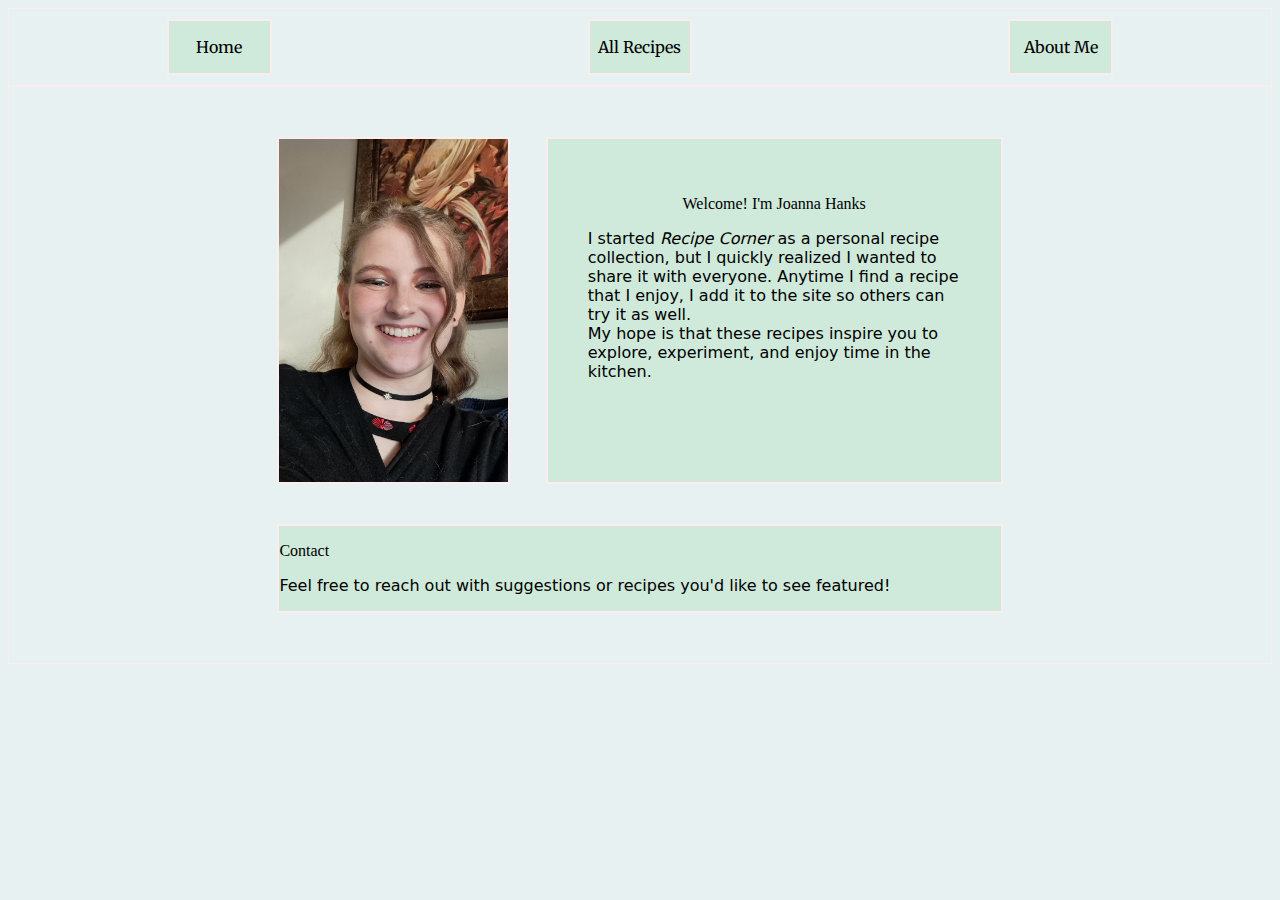
<file: about.html>
<!DOCTYPE html>
<html lang="en">
<head>
    <meta charset="UTF-8">
    <meta name="viewport" content="width=device-width, initial-scale=1.0">
    <title>About Me</title>
    <link rel="stylesheet" href="styles/style.css">
    <link href="https://fonts.googleapis.com/css2?family=Merriweather:wght@300;400;700&display=swap" rel="stylesheet">
</head>
<body class="about_me">
    <header>
        <a href="index.html"><p class="heading">Home</p></a>
        <a href="all_recipes.html"><p class="heading">All Recipes</p></a>
        <a href="about"><p class="heading">About Me</p></a>
    </header>

    <main>
        <img src="images/profile_picture.jpg" alt="Profile Photo">
        <section class="info ">
            <p class="head header">Welcome! I'm Joanna Hanks</p>
            <p class="paragraph">I started <i>Recipe Corner</i> as a personal recipe collection, but I quickly realized I wanted to share it with everyone. Anytime I find a recipe that I enjoy, I add it to the site so others can try it as well.<br>My hope is that these recipes inspire you to explore, experiment, and enjoy time in the kitchen.</p>
        </section>
        <section class="contact">
            <p class="header">Contact</p>
            <p class="paragraph">Feel free to reach out with suggestions or recipes you'd like to see featured!</p>
        </section>
    </main>

    <footer>
    </footer>
</body>
</html>
</file>
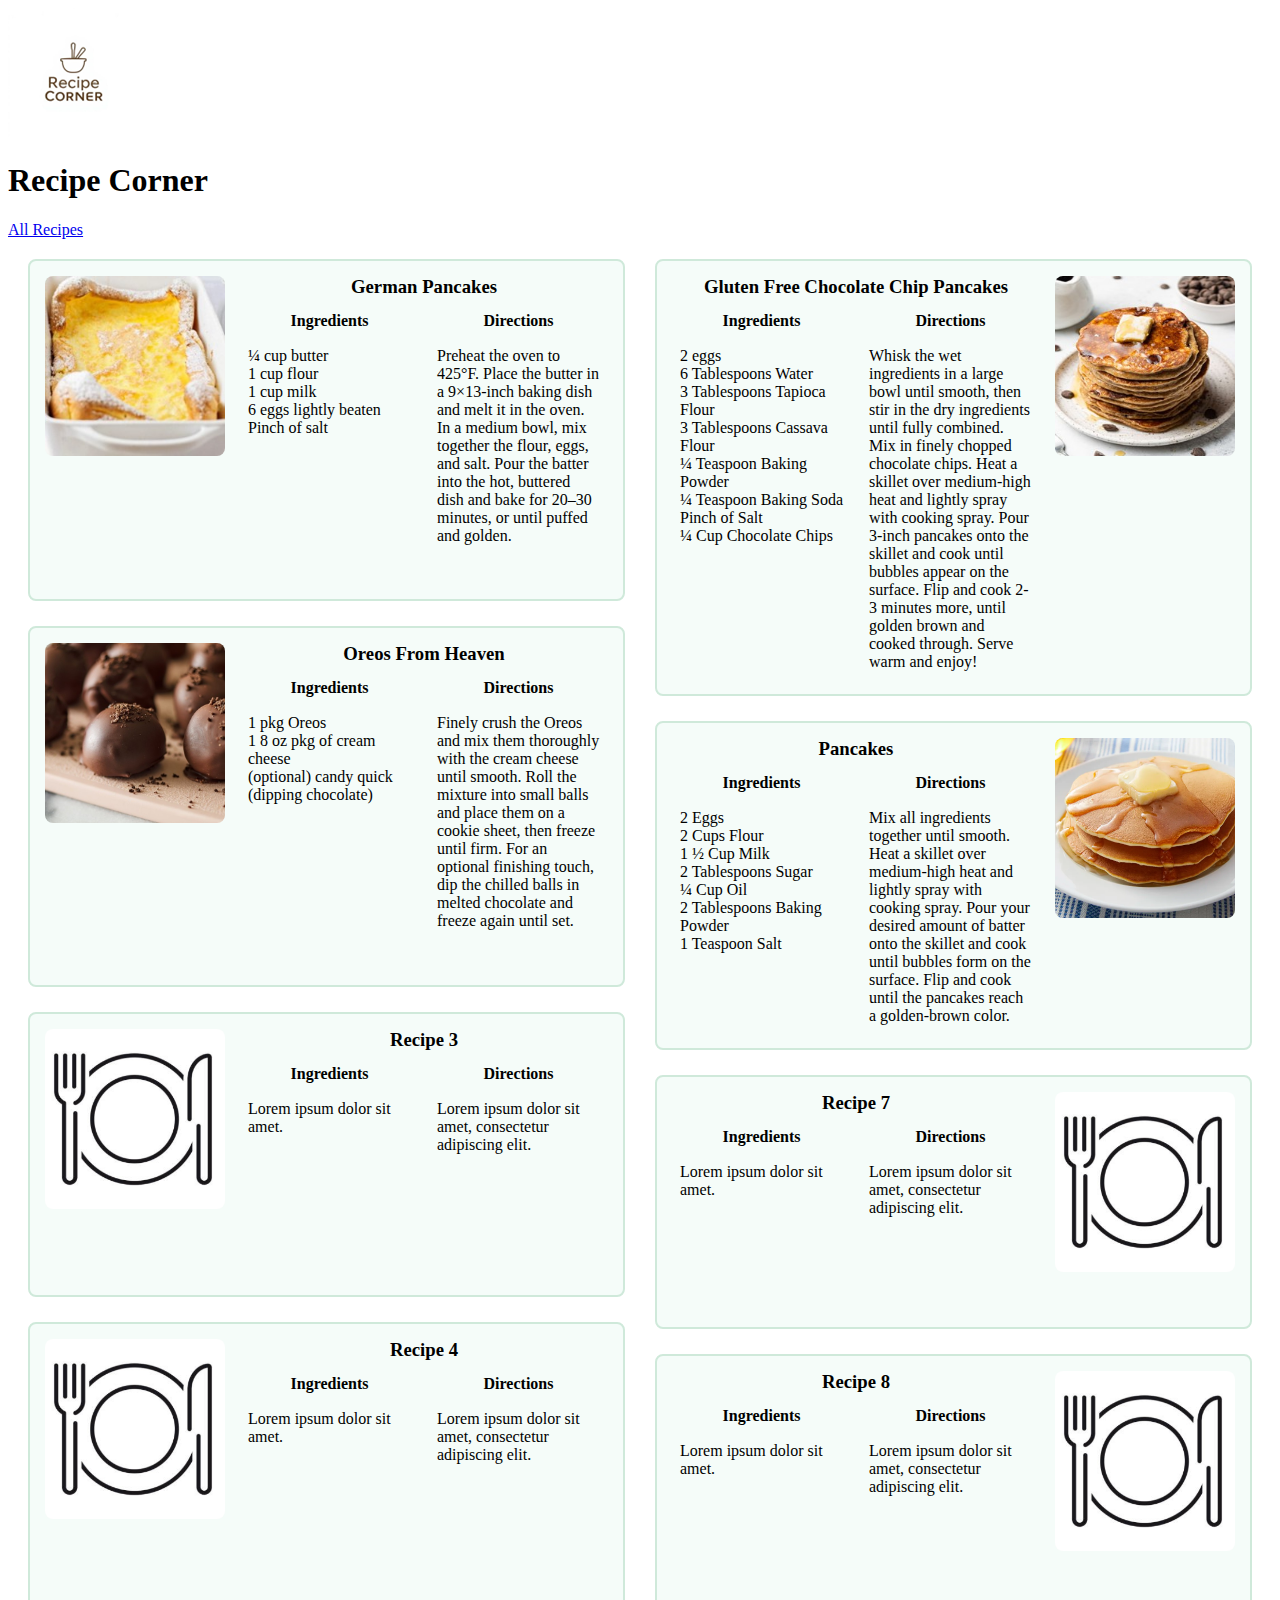
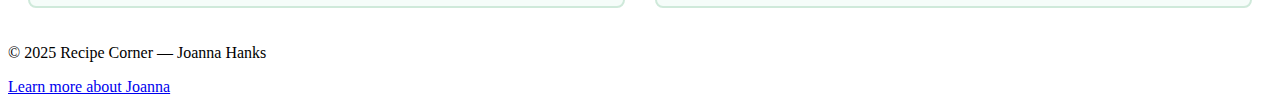
<file: all_recepes.html>
<!DOCTYPE html>
<html lang="en">
<head>
    <meta charset="UTF-8">
    <meta name="viewport" content="width=device-width, initial-scale=1.0">
    <title>All Recipes</title>
    <link href="https://fonts.googleapis.com/css2?family=Merriweather:wght@700&family=Open+Sans&display=swap" rel="stylesheet">
    <link rel="stylesheet" href="styles/style.css">

</head>
<body>
    <header>
        <div class="logo">
            <img src="images/recipe_corner.png" alt="Recipe Corner Logo">
            <h1>Recipe Corner</h1>
        </div>

        <nav>
            <!-- This is where to put the links to the other htmls -->
            <a href="all_recipes.html">All Recipes</a>
        </nav>

    </header>

    <main>
        <div class="recipe_columns">
            <div class="column_left">
                <div class="recipe_box">
                    <img class="recipe_image" src="images/german_pancakes.jpg" alt="German Pancakes">
                    <div class="recipe-content">
                        <h3>German Pancakes</h3>
                        <div class="ingredients_directions">
                            <div class="ingredients">
                                <h4>Ingredients</h4>
                                <p>¼ cup butter<br>1 cup flour<br>1 cup milk<br>6 eggs lightly beaten<br>Pinch of salt</p>
                            </div>
                            <div class="directions">
                                <h4>Directions</h4>
                                <p>Preheat the oven to 425°F. Place the butter in a 9×13-inch baking dish and melt it in the oven. In a medium bowl, mix together the flour, eggs, and salt. Pour the batter into the hot, buttered dish and bake for 20–30 minutes, or until puffed and golden.</p>
                            </div>
                        </div>
                    </div>
                </div>
                <div class="recipe_box">
                    <img class="recipe_image" src="images/oreos from heaven.jpg" alt="Oreos From Heaven">
                    <div class="recipe_content">
                        <h3>Oreos From Heaven</h3>
                        <div class="ingredients_directions">
                            <div class="ingredients">
                                <h4>Ingredients</h4>
                                <p>1 pkg Oreos<br>1 8 oz pkg of cream cheese<br>(optional) candy quick (dipping chocolate)</p>
                            </div>
                            <div class="directions">
                                <h4>Directions</h4>
                                <p>Finely crush the Oreos and mix them thoroughly with the cream cheese until smooth. Roll the mixture into small balls and place them on a cookie sheet, then freeze until firm. For an optional finishing touch, dip the chilled balls in melted chocolate and freeze again until set.</p>
                            </div>
                        </div>
                    </div>
                </div>
                <!-- Add 2 more boxes with lorem ipsum for left column -->
                <div class="recipe_box">
                    <img class="recipe_image" src="images/place_holder.png" alt="Image of Food">
                    <div class="recipe_content">
                        <h3>Recipe 3</h3>
                        <div class="ingredients_directions">
                            <div class="ingredients">
                                <h4>Ingredients</h4>
                                <p>Lorem ipsum dolor sit amet.</p>
                            </div>
                            <div class="directions">
                                <h4>Directions</h4>
                                <p>Lorem ipsum dolor sit amet, consectetur adipiscing elit.</p>
                            </div>
                        </div>
                    </div>
                </div>
                <div class="recipe_box">
                    <img class="recipe_image" src="images/place_holder.png" alt="Image of Food">
                    <div class="recipe_content">
                        <h3>Recipe 4</h3>
                        <div class="ingredients_directions">
                            <div class="ingredients">
                                <h4>Ingredients</h4>
                                <p>Lorem ipsum dolor sit amet.</p>
                            </div>
                            <div class="directions">
                                <h4>Directions</h4>
                                <p>Lorem ipsum dolor sit amet, consectetur adipiscing elit.</p>
                            </div>
                        </div>
                    </div>
                </div>
            </div>

            <!-- Right Column -->
            <div class="column right">
                <div class="recipe_box">
                    <img class="recipe_image" src="images/gluten free chocolate chip pancakes.jpg" alt="gluten Free Chocolate Chip Pancakes">
                    <div class="recipe_content">
                        <h3>Gluten Free Chocolate Chip Pancakes</h3>
                        <div class="ingredients_directions">
                            <div class="ingredients">
                                <h4>Ingredients</h4>
                                <p>2 eggs<br>6 Tablespoons Water<br>3 Tablespoons Tapioca Flour<br>3 Tablespoons Cassava Flour<br>¼ Teaspoon Baking Powder<br>¼ Teaspoon Baking Soda<br>Pinch of Salt<br>¼ Cup Chocolate Chips
                                    </p>
                            </div>
                            <div class="directions">
                                <h4>Directions</h4>
                                <p>Whisk the wet ingredients in a large bowl until smooth, then stir in the dry ingredients until fully combined. Mix in finely chopped chocolate chips. Heat a skillet over medium-high heat and lightly spray with cooking spray. Pour 3-inch pancakes onto the skillet and cook until bubbles appear on the surface. Flip and cook 2-3 minutes more, until golden brown and cooked through. Serve warm and enjoy!</p>
                            </div>
                        </div>
                    </div>
                </div>
                <div class="recipe_box">
                    <img class="recipe_image" src="images/pancake.png" alt="Recipe 6">
                    <div class="recipe_content">
                        <h3>Pancakes</h3>
                        <div class="ingredients_directions">
                            <div class="ingredients">
                                <h4>Ingredients</h4>
                                <p>2 Eggs<br>2 Cups Flour<br>1 ½ Cup Milk<br>2 Tablespoons Sugar<br>¼ Cup Oil<br>2 Tablespoons Baking Powder<br>1 Teaspoon Salt</p>
                            </div>
                            <div class="directions">
                                <h4>Directions</h4>
                                <p>Mix all ingredients together until smooth. Heat a skillet over medium-high heat and lightly spray with cooking spray. Pour your desired amount of batter onto the skillet and cook until bubbles form on the surface. Flip and cook until the pancakes reach a golden-brown color.</p>
                            </div>
                        </div>
                    </div>
                </div>
                <!-- Add 2 more boxes with lorem ipsum for right column -->
                <div class="recipe_box">
                    <img class="recipe_image" src="images/place_holder.png" alt="Image of Food">
                    <div class="recipe_content">
                        <h3>Recipe 7</h3>
                        <div class="ingredients_directions">
                            <div class="ingredients">
                                <h4>Ingredients</h4>
                                <p>Lorem ipsum dolor sit amet.</p>
                            </div>
                            <div class="directions">
                                <h4>Directions</h4>
                                <p>Lorem ipsum dolor sit amet, consectetur adipiscing elit.</p>
                            </div>
                        </div>
                    </div>
                </div>
                <div class="recipe_box">
                    <img class="recipe_image" src="images/place_holder.png" alt="Image of Food">
                    <div class="recipe_content">
                        <h3>Recipe 8</h3>
                        <div class="ingredients_directions">
                            <div class="ingredients">
                                <h4>Ingredients</h4>
                                <p>Lorem ipsum dolor sit amet.</p>
                            </div>
                            <div class="directions">
                                <h4>Directions</h4>
                                <p>Lorem ipsum dolor sit amet, consectetur adipiscing elit.</p>
                            </div>
                        </div>
                    </div>
                </div>
            </div>
        </div>
    </main>

    <footer>
        <p>&copy; 2025 Recipe Corner &mdash; Joanna Hanks</p>
        <p><a href="about.html">Learn more about Joanna</a></p>
    </footer>
</body>
</html>
</file>
<file: styles/style.css>
main {
    display: flex;
    justify-content: center;
    padding: 20px;
}

.recipe_columns {
    display: flex;
    gap: 30px;
    width: 100%;
    max-width: 1300px;
}

.column_left, 
.column.right {
    flex: 1;
    display: grid;
    grid-template-columns: 1fr;
    gap: 25px;
}

.recipe_box {
    display: flex;
    background: #F5FCF9;
    border: 2px solid #CFE9DA;
    border-radius: 8px;
    padding: 15px;
    gap: 15px;
    min-height: 220px;
}


.recipe_image {
    width: 180px;
    height: 180px;
    object-fit: cover;
    border-radius: 8px;
}

.column_left .recipe_box {
    flex-direction: row;
}

.column.right .recipe_box {
    flex-direction: row-reverse;
}

.recipe_content, 
.recipe-content {
    flex: 1;
    display: flex;
    flex-direction: column;
}

.recipe_content h3,
.recipe-content h3 {
    text-align: center;
    margin: 0 0 10px 0;
}


.ingredients_directions {
    display: grid;
    grid-template-columns: 1fr 1fr;
    gap: 10px;
}

.ingredients h4,
.directions h4 {
    margin: 0 0 5px 0;
    text-align: center;
    padding: 4px;
}

.ingredients p,
.directions p {
    margin: 0;
    padding: 8px;
}
/* 
#E8F1F2
#F5FCF9
#CFE9DA
#FBEDEE 
*/

.heading {
    font-family: "Merriweather", serif;
}

.paragraph{
    font-family: 'Open Sans', system-ui, -apple-system, BlinkMacSystemFont, 'Segoe UI', Roboto, Oxygen, Ubuntu, Cantarell, 'Helvetica Neue', sans-serif;
}

.about_me{
    background-color: #E8F1F2;
}

.about_me header{
    display: flex;
    justify-content: space-around;

    border: 1px solid #FBEDEE;
    padding-top: 10px;
    padding-bottom: 10px;
}

.about_me a{
    border: 2px solid #FBEDEE;
    text-decoration: none;
    color: black;
    background-color: #CFE9DA;
    text-align: center;

    width: 8%;
}

.about_me main{
    border: 1px solid #FBEDEE;

    padding: 50px 0px;

    display: grid;
    gap: 40px;
    grid-template-columns: 1fr 1fr 2fr 1fr;
}
.about_me img{
    border: 2px solid #FBEDEE;
    width: 100%;

    grid-column: 2/3;
}
.about_me .head{
    text-align: center;
}
.about_me .info{
    grid-column: 3/4;
    padding: 40px;
}
.about_me .contact{
    grid-column: 2/4;
}
.about_me section{
    background-color: #CFE9DA;
    border: 2px solid #FBEDEE;
}




















/* index.html (Home page only) */

:root {
  --primary: #E8F1F2;
  --secondary: #F5FCF9;
  --accent1: #CFE9DA;
  --accent2: #FBEDEE;
  --text-dark: #333;
  --text-medium: #555;
  --radius: 10px;
}

/* Typography for HOME page only */
.home {
  margin: 0;
  font-family: 'Open Sans', system-ui, -apple-system, BlinkMacSystemFont, "Segoe UI", sans-serif;
  background-color: var(--primary);
  color: var(--text-dark);
  line-height: 1.6;
}

.home h1,
.home h2,
.home h3,
.home h4,
.home h5,
.home h6 {
  font-family: 'Merriweather', serif;
  color: var(--text-dark);
}

.home * {
  box-sizing: border-box;
}

.home img {
  max-width: 100%;
  display: block;
}

.home main {
  max-width: 1400px;
  margin: 0 auto;
  padding: 2rem 1rem 3rem;
}

/* ---------- Header ---------- */

.home header {
  background-color: var(--secondary);
  padding: 1rem 5%;
  display: flex;
  justify-content: space-between;
  align-items: center;
  border-bottom: 3px solid var(--accent1);
}

.home .logo {
  display: flex;
  align-items: center;
  gap: 0.75rem;
}

.home .logo img {
  width: 60px;
}

.home .logo h1 {
  margin: 0;
  font-size: 1.7rem;
}

.home nav a {
  text-decoration: none;
  color: var(--text-dark);
  font-weight: 600;
  margin-left: 1.5rem;
}

.home nav a:hover {
  color: var(--accent2);
}

/* ---------- Intro / hero section ---------- */

.home .intro {
  background-color: var(--secondary);
  padding: 2rem;
  margin-top: 2rem;
  border-radius: var(--radius);
  display: grid;
  grid-template-columns: 2fr 1.5fr;
  gap: 2rem;
  align-items: center;
  box-shadow: 0 3px 10px rgba(0,0,0,0.08);
}

.home .intro h2 {
  margin-top: 0;
  font-size: 2rem;
}

.home .intro-image {
  width: 100%;
  display: flex;
  align-items: center;
  justify-content: center;
}

.home .intro-image img {
  width: 100%;
  max-width: 500px;
  height: auto;
}

/* ---------- Featured recipes ---------- */

.home .featured-recipes {
  margin-top: 3rem;
}

.home .featured-recipes h2 {
  font-size: 1.8rem;
  border-bottom: 3px solid var(--accent1);
  display: inline-block;
  margin-bottom: 1.5rem;
}

/* Recipe cards */

.home .recipe-card {
  background-color: var(--secondary);
  padding: 1.5rem;
  border-radius: var(--radius);
  display: grid;
  grid-template-columns: 1.5fr 2fr;
  gap: 1.5rem;
  margin-bottom: 2rem;
  box-shadow: 0 3px 10px rgba(0,0,0,0.05);
}

.home .recipe-card img {
  border-radius: var(--radius);
}

.home .recipe-card figcaption {
  margin-top: 0.5rem;
  text-align: center;
  font-weight: 600;
}

.home .recipe-content h3 {
  margin-top: 0;
  font-size: 1.4rem;
}

.home .recipe-content h4 {
  margin-bottom: 0.3rem;
  margin-top: 1rem;
  color: var(--text-medium);
}

.home .recipe-content ul {
  padding-left: 1.2rem;
}

/* Button */

.home .btn {
  display: inline-block;
  margin-top: 1rem;
  padding: 0.6rem 1.2rem;
  background-color: var(--accent1);
  color: var(--text-dark);
  text-decoration: none;
  border-radius: 999px;
  font-weight: 600;
}

.home .btn:hover {
  background-color: var(--accent2);
}

/* ---------- Footer ---------- */

.home footer {
  background-color: var(--secondary);
  text-align: center;
  padding: 1.2rem;
  border-top: 3px solid var(--accent1);
  margin-top: 2rem;
}

.home footer a {
  color: var(--text-dark);
  font-weight: 600;
  text-decoration: none;
}

.home footer a:hover {
  color: var(--accent2);
}

/* ---------- Responsive ---------- */

@media (max-width: 800px) {
  .home .intro {
    grid-template-columns: 1fr;
  }

  .home .recipe-card {
    grid-template-columns: 1fr;
  }

  .home header {
    flex-direction: column;
    gap: 0.75rem;
  }
}
</file>
